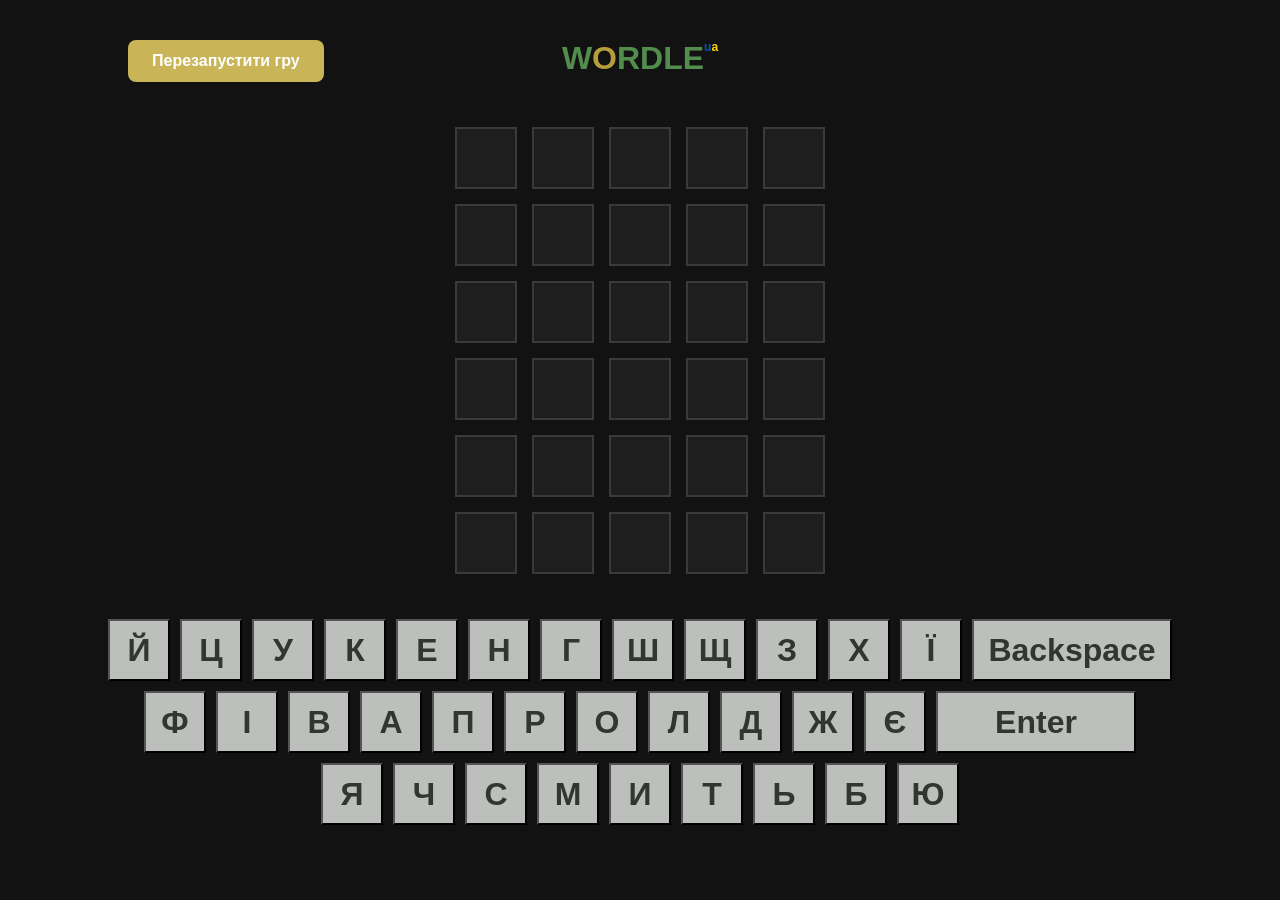
<file: index.html>
<!DOCTYPE html>
<html lang="en">
  <head>
    <meta charset="UTF-8" />
    <meta name="viewport" content="width=device-width, initial-scale=1.0" />
    <title>Wordle</title>
    <link rel="stylesheet" href="css/style.css" />
  </head>
  <body class="full">
    <button id="restartBtn">Перезапустити гру</button>
    <h1 class="m-title">
      W <span class="woO">O</span>RDLE
      <span class="ua"
        ><span class="uaU">u</span><span class="uaA">a</span>
      </span>
    </h1>
    <section class="board">
      <div class="row">
        <div class="cell"></div>
        <div class="cell"></div>
        <div class="cell"></div>
        <div class="cell"></div>
        <div class="cell"></div>
      </div>
      <div class="row">
        <div class="cell"></div>
        <div class="cell"></div>
        <div class="cell"></div>
        <div class="cell"></div>
        <div class="cell"></div>
      </div>
      <div class="row">
        <div class="cell"></div>
        <div class="cell"></div>
        <div class="cell"></div>
        <div class="cell"></div>
        <div class="cell"></div>
      </div>
      <div class="row">
        <div class="cell"></div>
        <div class="cell"></div>
        <div class="cell"></div>
        <div class="cell"></div>
        <div class="cell"></div>
      </div>
      <div class="row">
        <div class="cell"></div>
        <div class="cell"></div>
        <div class="cell"></div>
        <div class="cell"></div>
        <div class="cell"></div>
      </div>
      <div class="row">
        <div class="cell"></div>
        <div class="cell"></div>
        <div class="cell"></div>
        <div class="cell"></div>
        <div class="cell"></div>
      </div>
    </section>
    <section class="keyboard"></section>
    <div class="modal" id="winModal">
      <div class="modal-content">
        <h2>Вітаю 🎉</h2>
        <p>Ти відгадав слово!</p>
        <button id="closeModal">Закрити</button>
      </div>
    </div>
    <script src="script/main.js"></script>
  </body>
</html>
</file>
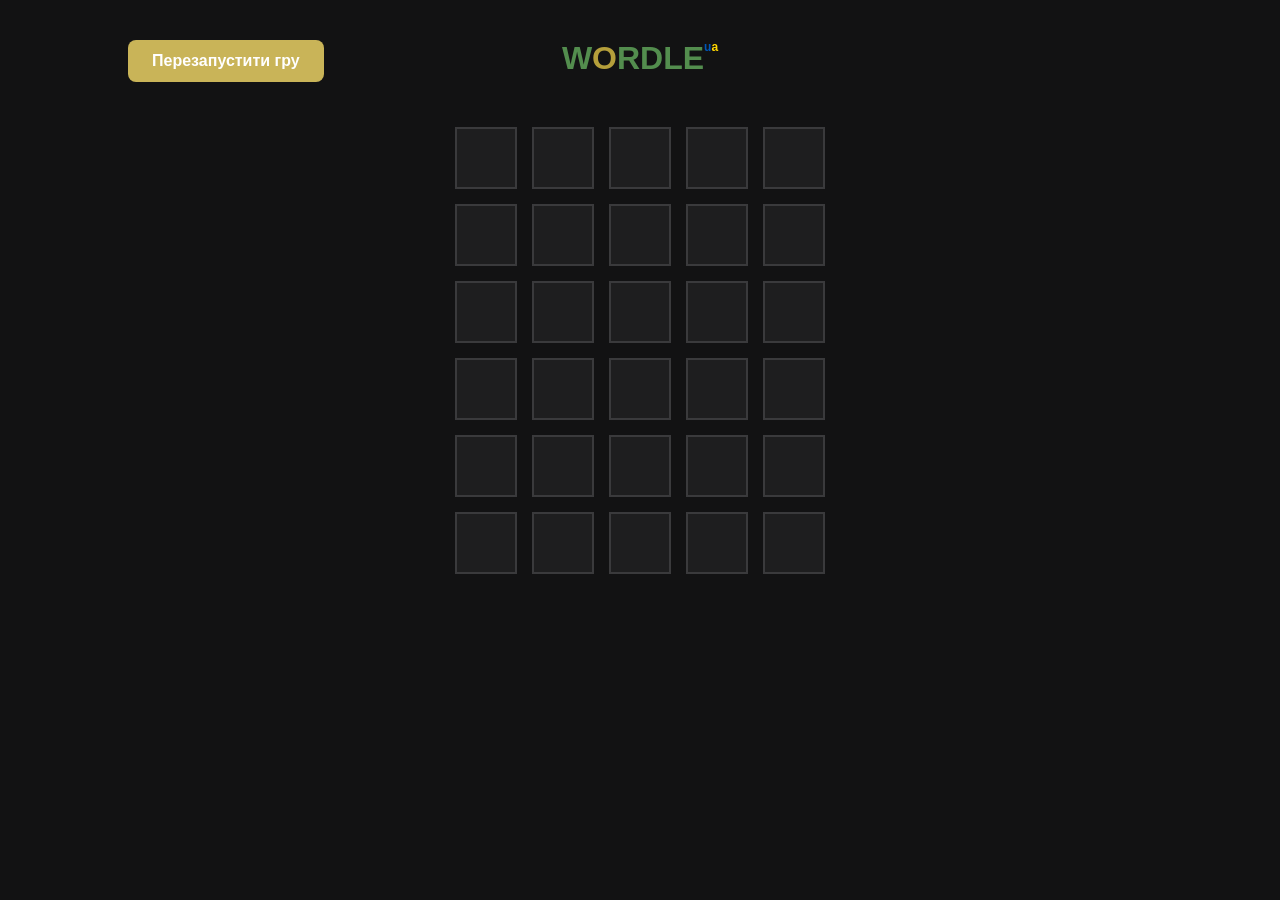
<file: main.html>
<!DOCTYPE html>
<html lang="en">
  <head>
    <meta charset="UTF-8" />
    <meta name="viewport" content="width=device-width, initial-scale=1.0" />
    <title>Wordle</title>
    <link rel="stylesheet" href="css/style.css" />
  </head>
  <body class="full">
    <button id="restartBtn">Перезапустити гру</button>
    <h1 class="m-title">
      W <span class="woO">O</span>RDLE
      <span class="ua"
        ><span class="uaU">u</span><span class="uaA">a</span>
      </span>
    </h1>
    <section class="board">
      <div class="row">
        <div class="cell"></div>
        <div class="cell"></div>
        <div class="cell"></div>
        <div class="cell"></div>
        <div class="cell"></div>
      </div>
      <div class="row">
        <div class="cell"></div>
        <div class="cell"></div>
        <div class="cell"></div>
        <div class="cell"></div>
        <div class="cell"></div>
      </div>
      <div class="row">
        <div class="cell"></div>
        <div class="cell"></div>
        <div class="cell"></div>
        <div class="cell"></div>
        <div class="cell"></div>
      </div>
      <div class="row">
        <div class="cell"></div>
        <div class="cell"></div>
        <div class="cell"></div>
        <div class="cell"></div>
        <div class="cell"></div>
      </div>
      <div class="row">
        <div class="cell"></div>
        <div class="cell"></div>
        <div class="cell"></div>
        <div class="cell"></div>
        <div class="cell"></div>
      </div>
      <div class="row">
        <div class="cell"></div>
        <div class="cell"></div>
        <div class="cell"></div>
        <div class="cell"></div>
        <div class="cell"></div>
      </div>
    </section>
    <div class="modal" id="winModal">
      <div class="modal-content">
        <h2>Вітаю 🎉</h2>
        <p>Ти відгадав слово!</p>
        <button id="closeModal">Закрити</button>
      </div>
    </div>
    <script src="script/main.js"></script>
  </body>
</html>
</file>
<file: css/style.css>
* {
  font-family: Arial, Helvetica, sans-serif;
}

.m-title {
  display: flex;
  justify-content: center;
  color: #538d4e;
  margin-top: 40px;
}

.woO {
  color: #b59f3b;
}

.ua {
  font-size: 12px;
}

.uaU {
  color: #0057b8;
}

.uaA {
  color: #ffd700;
}

.board {
  display: flex;
  flex-direction: column;
  align-items: center;
  margin-top: 50px;
}

.full {
  background-color: #121213;
}

.row {
  display: flex;
  justify-content: center;
  gap: 15px;
  margin-bottom: 15px;
}

/* 2. Flip (Pressing Enter) */
.flip {
  /* The animation lasts 0.5s */
  animation: flip 0.5s ease forwards;
  /* Change color to green (success) during flip */
  background-color: #6aaa64;
  color: white;
  border-color: #6aaa64;
}
.cell.pop-in {
  border-color: #5e5e61; /* Highlight border */
  animation: fadePop 0.2s ease-out forwards;
}

@keyframes popIn {
  0% {
    transform: scale(0.8);
    opacity: 0;
  }
  100% {
    transform: scale(1);
    opacity: 1;
  }
}

@keyframes flip {
  0% {
    transform: rotateX(0deg);
  }
  50% {
    transform: rotateX(90deg); /* 90deg is the "flat" point */
  }
  100% {
    transform: rotateX(0deg);
  }
}

/* 5. Keyframe Definition */
@keyframes fadePop {
  50% {
    opacity: 1;
    transform: scale(1.1); /* Slight bounce effect */
  }
  100% {
    opacity: 1;
    transform: scale(1);
  }
}

@keyframes typewriter {
  0%,
  100% {
    background-color: rgba(255, 255, 255, 0.05);
    border: 2px solid #3a3a3c;
  }
  50% {
    background-color: rgba(255, 255, 255, 0.15);
    border: 2px solid #538d4e;
  }
}

.cell {
  width: 62px;
  height: 62px;
  background-color: rgba(255, 255, 255, 0.05);
  box-sizing: border-box;
  border: 2px solid #3a3a3c;
  display: flex;
  align-items: center;
  justify-content: center;
  font-size: 32px;
  font-weight: bold;
  color: white;
}
.correct {
  background-color: #538d4e;
  border: none;
  width: 62px;
  height: 62px;
}

.present {
  background-color: #b59f3b;
  border: none;
  width: 62px;
  height: 62px;
}

.absent {
  background-color: #3a3a3c;
  border: none;
  width: 62px;
  height: 62px;
}
.key.present {
  background-color: #b59f3b;
  border: none;
  width: 62px;
  height: 62px;
}

.key.correct {
  background-color: #538d4e;
  border: none;
  width: 62px;
  height: 62px;
}

.key.absent {
  background-color: #3a3a3c;
  border: none;
  width: 62px;
  height: 62px;
}

.modal {
  display: none;
  position: fixed;
  top: 0;
  left: 0;
  width: 100%;
  height: 100%;
  background-color: rgba(0, 0, 0, 0.6);
  justify-content: center;
  align-items: center;
  animation: fadeIn 0.5s ease forwards;
}

.modal-content {
  background: #1a1a1b;
  color: white;
  padding: 30px;
  border-radius: 12px;
  text-align: center;
  transform: scale(0.7);
  animation: popUp 0.4s ease forwards;
  width: 350px;
  height: 190px;
}

.modal-content h2 {
  margin-bottom: 15px;
}

.modal-content button {
  margin-top: 20px;
  padding: 10px 20px;
  background: #6aaa64;
  border: none;
  border-radius: 8px;
  color: white;
  font-size: 16px;
  cursor: pointer;
}

@keyframes fadeIn {
  from {
    opacity: 0;
  }
  to {
    opacity: 1;
  }
}

@keyframes popUp {
  from {
    transform: scale(0.7);
    opacity: 0;
  }
  to {
    transform: scale(1);
    opacity: 1;
  }
}

#restartBtn {
  padding: 12px 24px;
  background: #c9b458;
  border: none;
  border-radius: 8px;
  color: white;
  font-size: 16px;
  font-weight: bold;
  cursor: pointer;
  transition: background 0.3s;
  position: absolute;
  left: 10%;
}

#restartBtn:hover {
  background: #a8973a;
}

.keyboard {
  display: flex;
  flex-direction: column;
  align-items: center;
  margin-top: 30px;
  gap: 10px;
}

.key-row {
  display: flex;
  gap: 10px;
}

.key {
  width: 62px;
  height: 62px;
  background-color: #bdbfbd;
  font-size: 32px;
  font-weight: bold;
  color: #323531;
}

.key.large-key {
  width: 200px;
}
</file>
